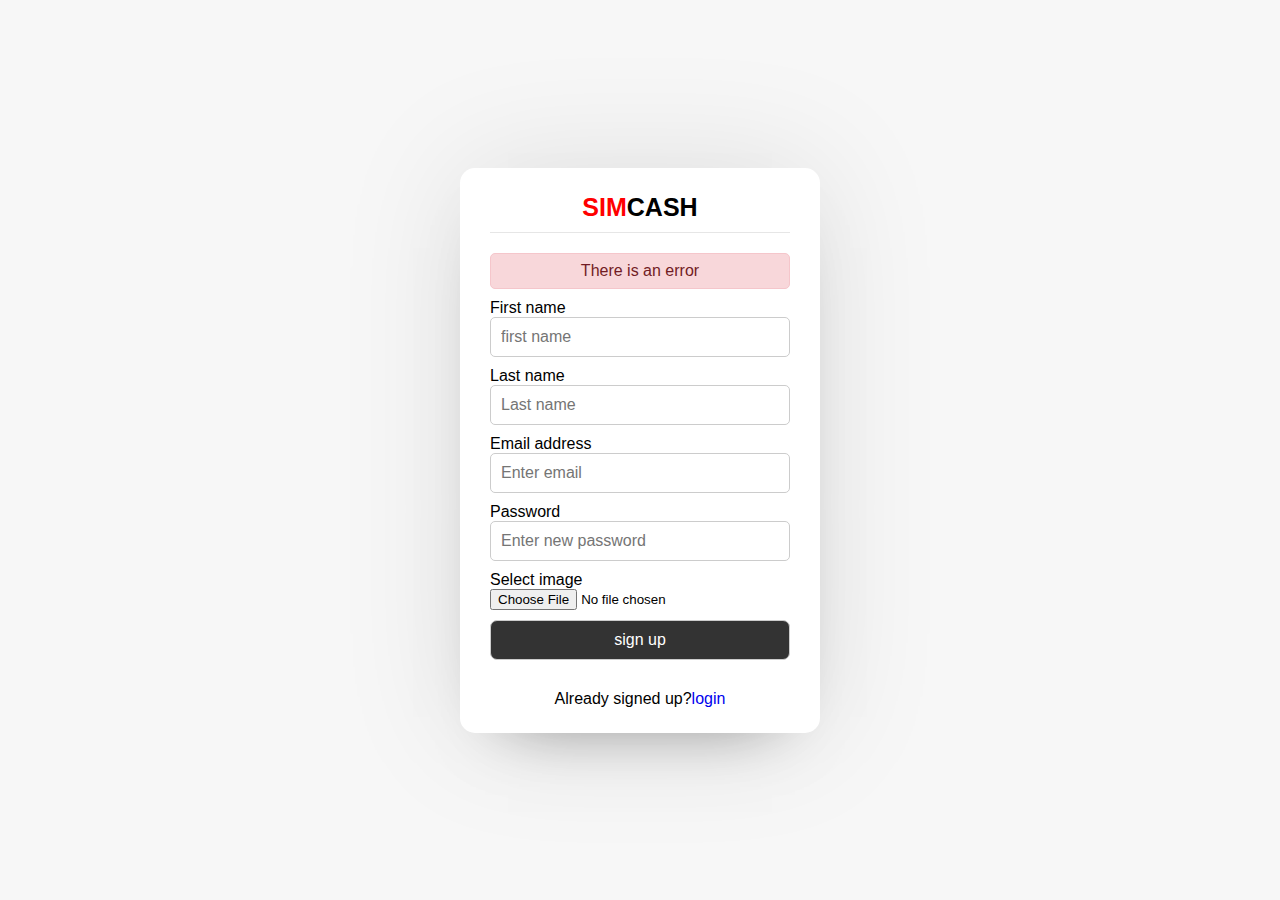
<file: signup.html>
<!DOCTYPE HTML>
<html lang="en">
  <meta charset="utf-8">
  <meta name="viewport" content="width=device-width, initial-scale=1"/>
  <meta http-equiv="X-UA-compatible" content="ie=edge">
  <link rel="stylesheet" href="https://cdnjs.cloudflare. com/ajax/libs/font-awesome/5.15.2/css/all.min.css">
  <head>
    <title>
    Chat app
    </title>
   <style type="text/css">
   * {
     margin:0;
     padding: 0;
     font-family:"poppins",Sans-Serif;
     box-sizing: border-box;
     text-decoration: none;
   }
  .all {
  display: flex;
  align-items: center;
  justify-content: center;
  min-height: 100vh;
  background: #f7f7f7;
   }
  .wrapper{
    background: #fff;
    width: 360px;
    box-shadow: 0 0 128px 0 rgb(0,0,0,0.1),0 32px 64px -48px rgb(0,0,0,0.5);
    border-radius: 15px;
  }
  .signup {
    padding: 25px 30px;
  }
  .signup header {
    font-weight:600;
    font-size: 25px;
    border-bottom:1px solid #e6e6e6;
    padding-bottom: 10px;
  }
 form {
   margin: 20px 0;
 }
 .error {
   color: #721c24;
   background: #f8d7da;
   padding: 8px 10px;
   text-align: center;
   border-radius: 5px;
   margin-bottom: 10px;
   border: 1px solid #f5c6cb;
 }
 .field {
   display: flex;
   flex-direction: column;
   margin-bottom: 10px;
 }
 .field input {
   height:40px;
   width: 100%;
   font-size: 16px;
   padding: 0 10px;
   border-radius: 5px;
    border: 1px solid #ccc;
    outline: none;
 }
  #button{
    background:#333;
    color:#fff;
    text-align: center;
    margin:10px 0;
    border-radius: 7px;
    transition: 0.2s;
   cursor: pointer;
 }
 .image {
  font-size:; 20px
  }
  .link {
    text-align: center;
  }
  .first {
    color: red;
  }
  .second {
    color: black;
  }
  .simcash {
    text-align: center;
  }
  #button:hover {
    background: red;
    color:black ;
  }
   </style>
   </head>
   
   <body class="all">
     <div class="wrapper">
       <section class="signup">
       <div class="simcash">  <header><span class="first">SIM</span><span class="second">CASH</span></header></div>
         <form action="#">
           <div class="error">There is an error </div>
           <div class="details">
             <div class="field">
             <label>First name</label>
             <input type="text" placeholder="first name ">
             </div>
             
             <div class="field">
             <label>Last name</label>
             <input type="text" placeholder="Last name ">
              </div>
         
             <div class="field">
             <label>Email address</label>
             <input type="email" placeholder="Enter email ">
             </div>
             
             <div class="field">
             <label>Password</label>
             <input type="password" placeholder="Enter new password ">
             </div>
             <div class="image" >
             <label>Select image</label>
             <input type="file">
             </div>
            
              <div class="field">
            <input type="submit" value="sign up"id="button" >
             </div>
           </div>
     </form>
     <div class="link">Already signed up?<a href="login.html">login</a></div>
       </section>
     </div>
     
   </body>
   
   
   </html>
</file>
